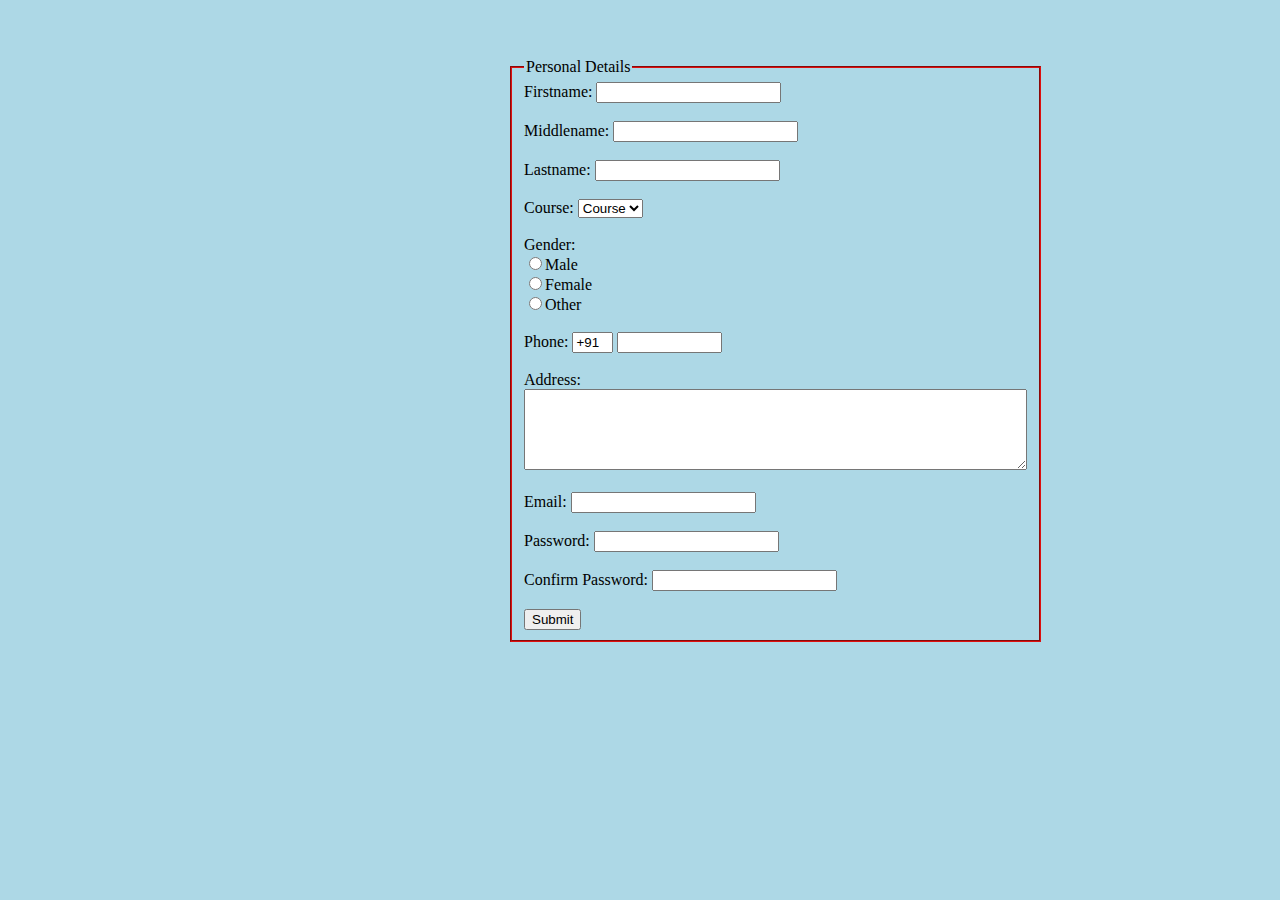
<file: webpage241/index.html>
<!DOCTYPE html>
<html lang="en">
<head>
    <meta charset="UTF-8">
    <meta name="viewport" content="width=device-width, initial-scale=1.0">
    <link rel="stylesheet" href="formstyle.css">
    <title>Student Details</title>
</head>
<body>
    <fieldset style="border-color:rgb(221, 16, 16);width:500px">
        <legend>Personal Details</legend>
        <form method="Post" action="form2.html">
        <label>Firstname:</label>
        <input type="text" name=fname><br><br>
        <label>Middlename:</label>
        <input type="text" name=mname>
        <br><br>
        <label>Lastname:</label>
        <input type="text" name=lname>
     <br><br>
     <label>Course:</label>
     <select> 
        <option value="Course">Course</option>
        <option value="CSE">CSE</option>
        <option value="IT">IT</option>
        <option value="CST">CST</option>
        <option value="AI">AI</option>
        <option value="MCT">MCT</option>
        </select>
        <br><br>
        <label>
            Gender:
        </label><br>
        <input type="radio" name=male>Male<br>
        <input type="radio" name=female>Female<br>
        <input type="radio" name=other>Other<br><br>
        <label>Phone:</label>
        <input type="text" name="country code" value="+91" size="2"/>
        <input type="text" name="phone" size="10"><br><br>
        <label>Address:</label><br>
        <textarea cols="60" rows="5">
</textarea><br><br>
<label>Email:</label>
<input type="text" name="mail"><br><br>
<label>Password:</label>
<input type="text" name="password"><br><br>
<label>Confirm Password:</label>
<input type="text" name="Confrimpassword"><br><br>
<input type="submit" value="Submit" size="9">
</form> 
</fieldset>  
</body>
</html>
</file>
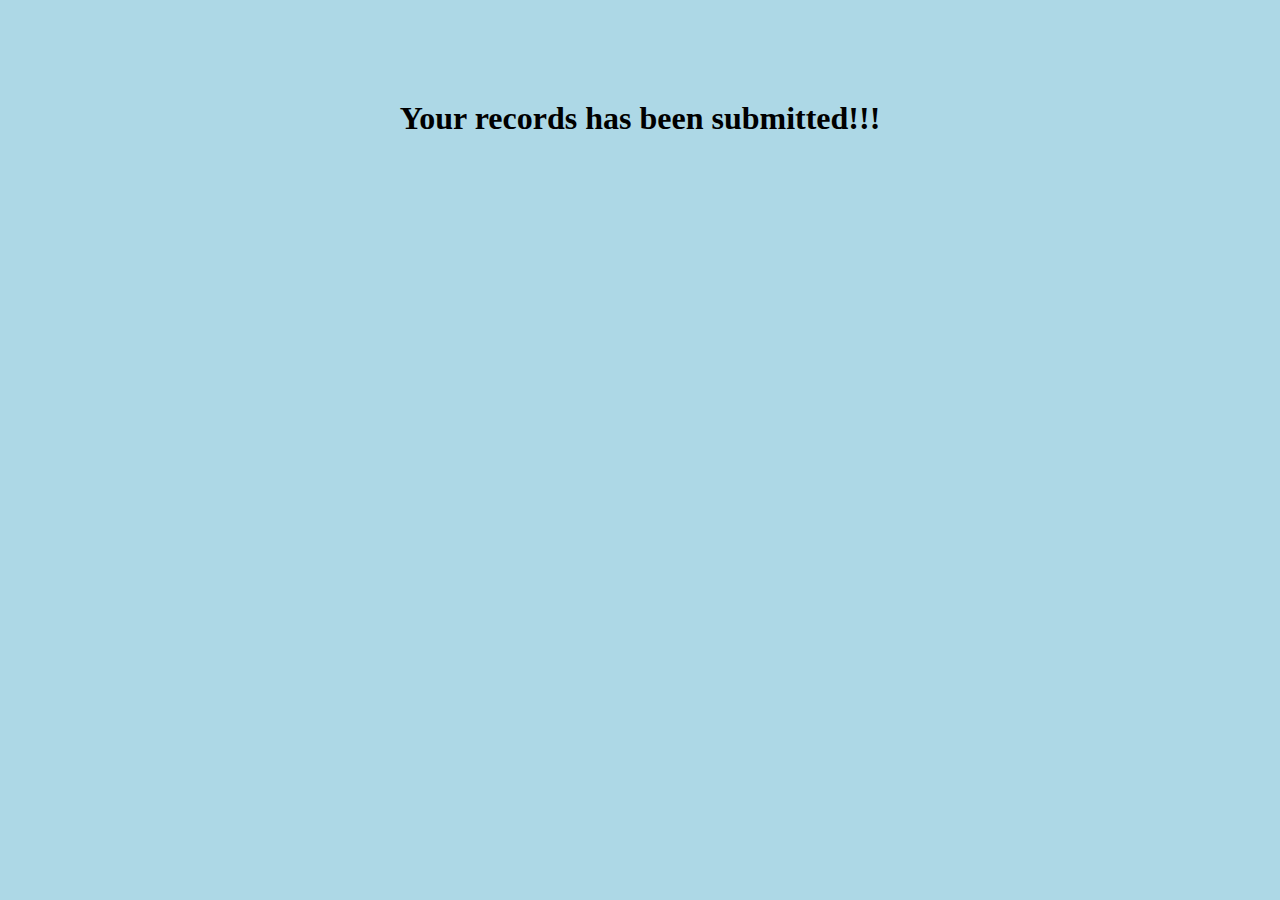
<file: webpage241/form2.html>
<!DOCTYPE html>
<html lang="en">
<head>
    <meta charset="UTF-8">
    <meta name="viewport" content="width=device-width, initial-scale=1.0">
    <title>indexform2</title>
</head>
<body bgcolor="lightblue">
  <form>
    <div class="formstyle" align="center" style="margin-top:100px;">
    <h1>Your records has been submitted!!!</h1>
</div>
</form>  
</body>
</html>
</file>
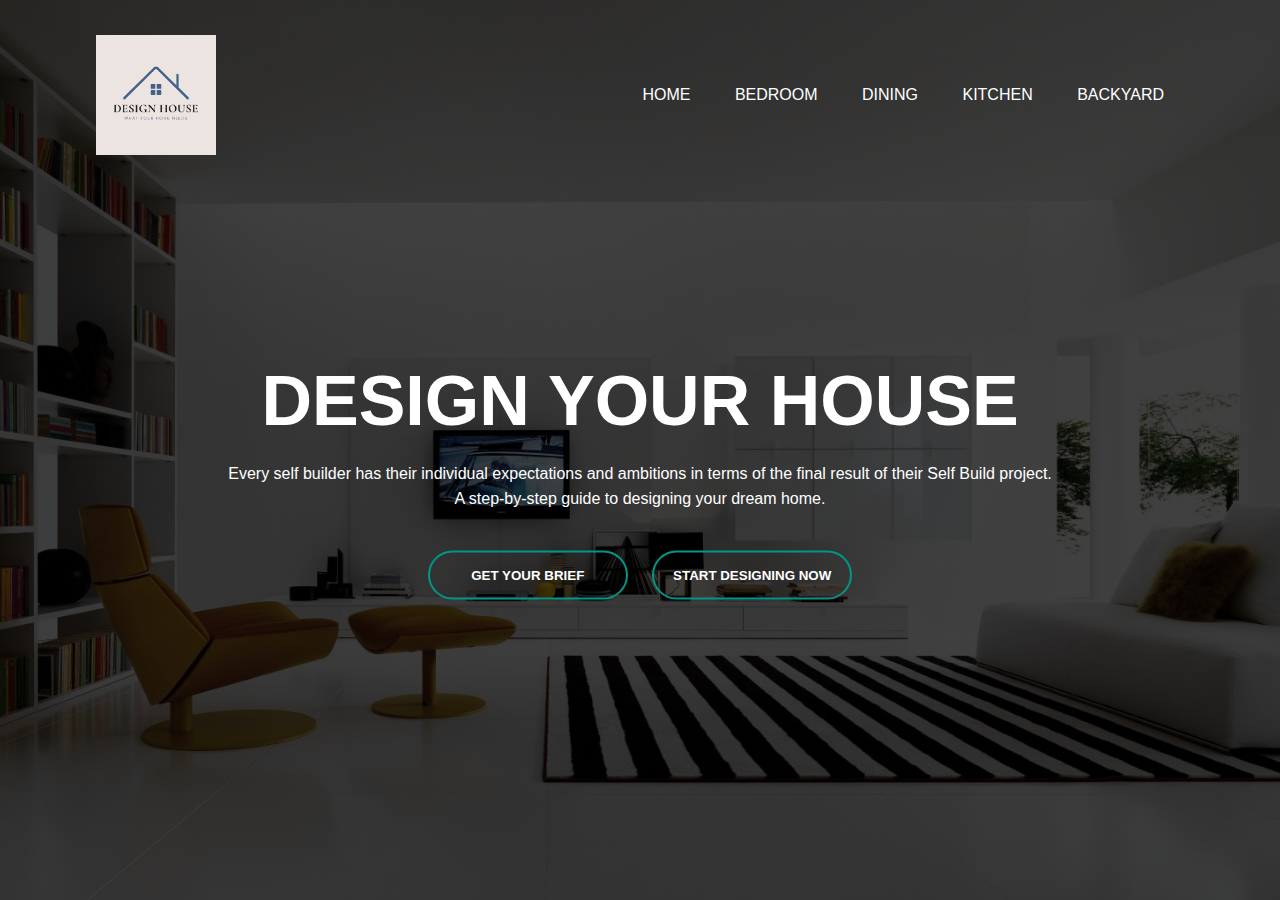
<file: webpage241/webpage.html>
<!DOCTYPE html>
<html lang="en">
<head>
    <meta charset="UTF-8">
    <meta http-equiv="X-UA-Compatible" content="IE=edge">
    <meta name="viewport" content="width=device-width, initial-scale=1.0">
    <title> My WebPage</title>
  <link rel="stylesheet" href="stylepage.css">  
    </head>
<body>  
    <div class="navbar">
        <img src="Logo.jpg" class="Logo">  
        <ul>
            <li><a href="#">Home</a></li>
            <li><a href="#">Bedroom</a></li>
            <li><a href="#">Dining</a></li>
            <li><a href="#">Kitchen</a></li>
            <li><a href="#">Backyard</a></li>
        </ul>
    </div>
    <div class="content">
        <h1>DESIGN YOUR HOUSE</h1>
        <p>Every self builder has their individual expectations and ambitions in terms of the final result of their Self Build project.<br>A step-by-step guide to designing your dream home. </p>
     <div>
        <button type="button"><span></span>GET YOUR BRIEF</button>
        <button type="button"><span></span>START DESIGNING NOW </button>
     </div>
    
    </div>
</body>

</html>
</file>
<file: webpage241/formstyle.css>
body{
   background-color:lightblue;
   padding-top: 50px;
   padding-left: 500px;
   padding-right: 700px;
}
</file>
<file: webpage241/stylepage.css>
*{
    margin: 0;
    padding: 0;
    font-family: sans-serif;
}
body{
    width: 100%;
    height:100vh;
    background-image: linear-gradient(rgba(0,0,0,0.75),rgba(0,0,0,0.75)),url(Mywebpagebg.jpg);
    background-size: cover;
    background-position: center ;
}
.navbar{
    width: 85%;
    margin: auto;
    padding: 35px 0;
    display: flex;
    align-items: center;
   justify-content: space-between;
}
.Logo{
    width: 120px;
    cursor: pointer;
}
.navbar ul li{
    list-style: none;
    display: inline-block;
    margin: 0 20px;
    position: relative;
}
.navbar ul li a{
    text-decoration: none;
    color:#fff;
    text-transform: uppercase;
}
.navbar ul li::after{
    content: '';
    height: 3px;
    width: 0;
    background:#009688 ;
    position: absolute;
    left: 0;
    bottom: -10px;
    transition: 0.5s;
}
.navbar ul li:hover::after{
    width: 100%;
}
.content{
    width:100%;
    position: absolute;
    top: 50%;
    transform: translateY(-50%);
text-align: center;
    color: #fff;
}
.content h1{
font-size: 70px;
margin-top: 80px;
}
.content p{
    margin: 20px auto;
    font-weight: 100;
    line-height: 25px;
}
button{
 width: 200px;
 padding: 15px 0;
 text-align: center;
 margin: 20px 10px;
 border-radius: 25px;
 font-weight: bold;
 border: 2px solid #009688;
 background: transparent;
 color: #fff;
 cursor: pointer;    
 position: relative;
 overflow: hidden;
}
span{
    background: #009688;
    height: 100%;
    width: 0;
    border-radius: 25px;
    position: absolute;
    left: 0;
    bottom: 0;
    z-index: -1;
    transition: 0.5s;
}
button:hover span{
    width: 100%;
}
button:hover
{
    border: none;
}
</file>
